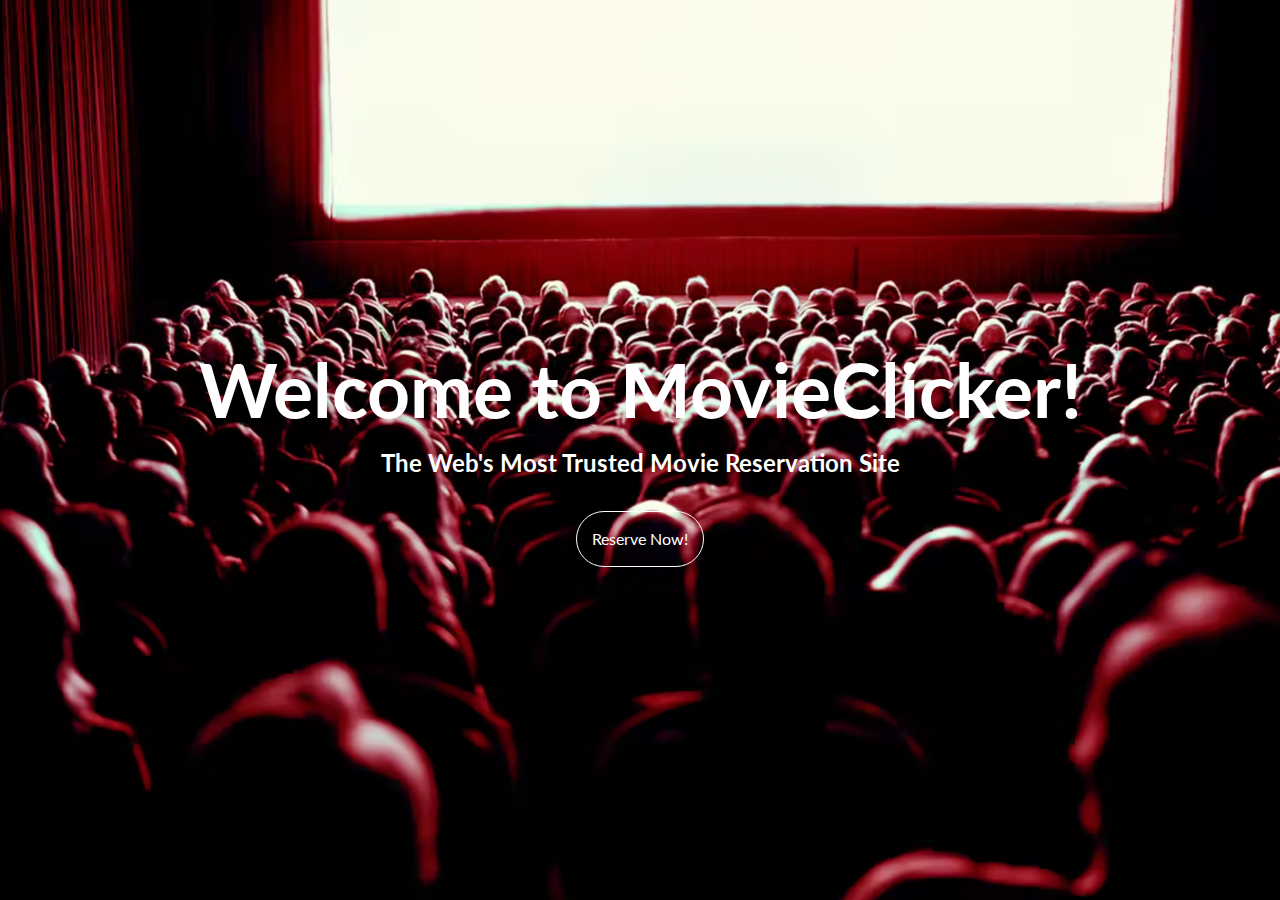
<file: index.html>
<!DOCTYPE html>
<html>
    <head></head>
        <meta charset="UTF-8">
        <meta name="author" content="Maddy Tiu">
        <meta name="description" content="Online cinema booking">
        <meta name="keywords" content="reservation, movies, cinema">
        <meta name="revised" content="14-05-2022">
        
        <title>MovieClicker</title>

        <link rel="stylesheet" href="./css/styles.css">
    </head>
    
    <body>
        <header id="welcome">
            <h1>Welcome to MovieClicker!</h1>
            <h2>The Web's Most Trusted Movie Reservation Site</h2>
            <a href="./second.html" class="clickMe">Reserve Now!</a>
        </header>
    </body>
</html>
</file>
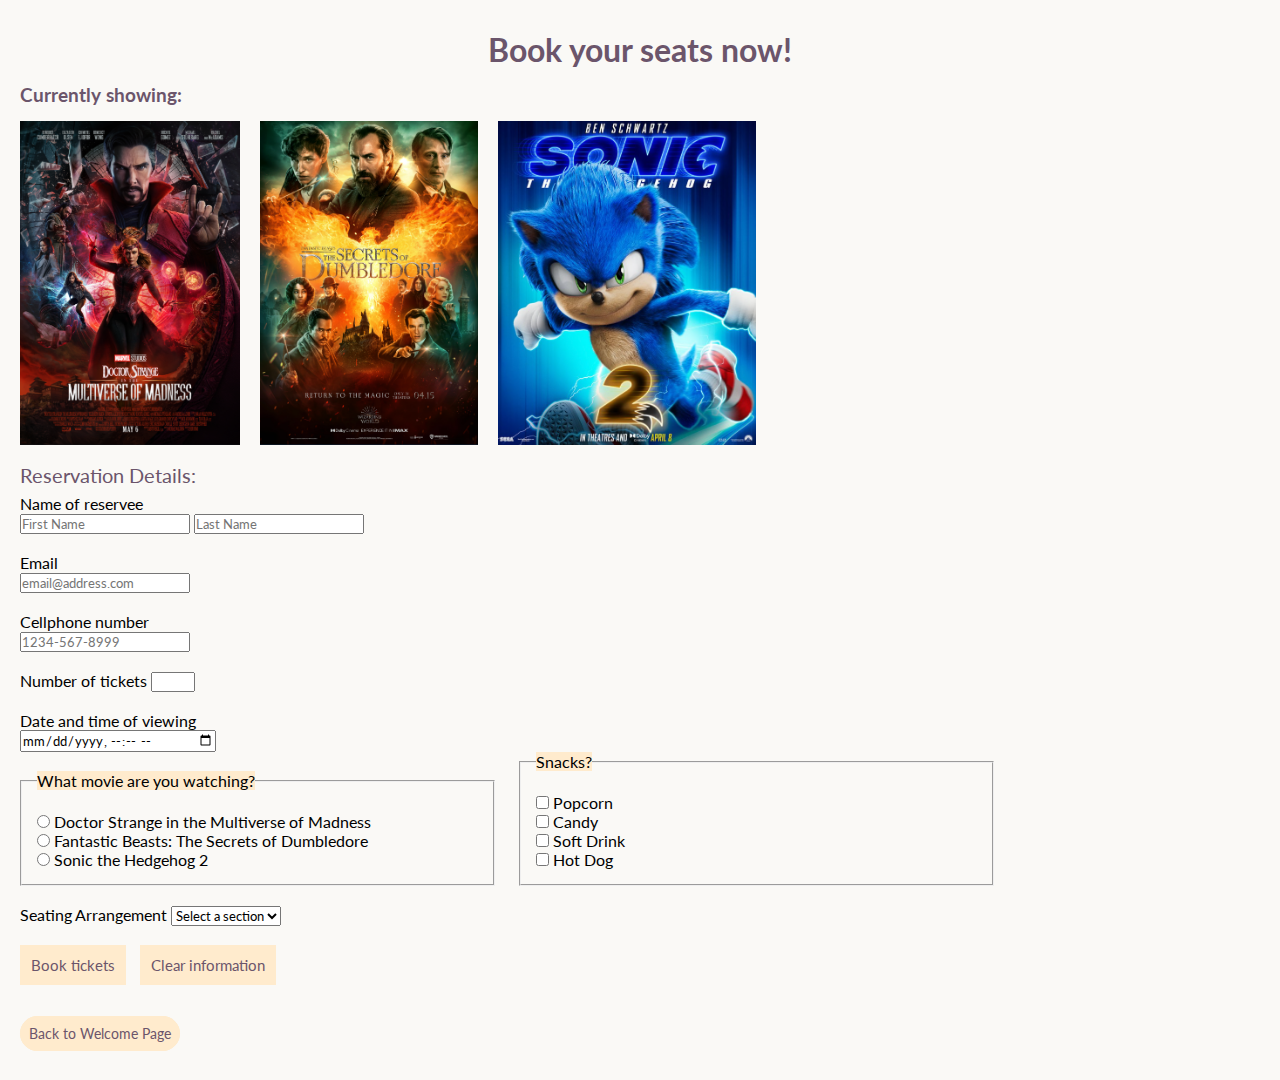
<file: second.html>
<!DOCTYPE html>
<html>
    <head>
        <meta charset="UTF-8">
        <meta name="author" content="Maddy Tiu">
        <meta name="description" content="Online cinema booking">
        <meta name="keywords" content="reservation, movies, cinema">
        <meta name="revised" content="14-05-2022">
        
        <title>MovieClicker</title>

        <link rel="stylesheet" href="./css/styles.css">
    </head>
    <body id="rsrvPage">
        <h1>Book your seats now!</h1>
        <h3>Currently showing:</h3>
        <div id="currentlyShowing">
            <div class="poster">
                <img class="pic" src="./images/dr_strange.png">
            </div>
            <div class="poster">
                <img class="pic" src="./images/fntstc_beasts.png">
            </div>
            <div class="poster">
                <img class="pic" src="./images/sonic2.png">
            </div>
        </div>

        <form id="formData" action="third.html" method="get" autocomplete="on">
            <legend id="rsrvHeading">Reservation Details:</legend>
            <p>
                <label for="name">Name of reservee</label> <br />
                <input type="text" name="firstName" id="firstName" placeholder="First Name" required />
                <input type="text" name="lastName" id="lastName" placeholder="Last Name" required />
            </p> <br />

            <p>
                <label for="email">Email</label> <br />
                <input type="email" name="email" id="email" placeholder="email@address.com" required />
            </p> <br />

            <p>
                <label for="phone">Cellphone number</label> <br />
                <input type="tel" name="cell" id="cell" placeholder="1234-567-8999" required />
            </p> <br />

            <p>
                <label for="tickets">Number of tickets</label>
                <input type="number" name="numTickets" id="numTickets" min="1" max="9" required />
            </p> <br />
            
            <p>
                <label for="date">Date and time of viewing</label> <br />
                <input type="datetime-local" name="date" id="date" required />
            </p>

            <fieldset id="movieChoice">
                <legend>What movie are you watching?</legend>
                <p><input type="radio" name="movie" required value="Doctor Strange"><label> Doctor Strange in the Multiverse of Madness</label></p>
                <p><input type="radio" name="movie" required value="Fantastic Beasts"><label> Fantastic Beasts: The Secrets of Dumbledore</label></p>
                <p><input type="radio" name="movie" required value="Sonic 2"><label> Sonic the Hedgehog 2</label></p>
            </fieldset>

            <fieldset id="food">
                <legend>Snacks?</legend>
                <p><input type="checkbox" name="food" value="Popcorn"><label> Popcorn</label></p>
                <p><input type="checkbox" name="food" value="Candy"><label> Candy</label></p>
                <p><input type="checkbox" name="food" value="Soft Drink"><label> Soft Drink</label></p>
                <p><input type="checkbox" name="food" value="Hotdog"><label> Hot Dog</label></p>
            </fieldset> 

            <p>
                <label for="seating">Seating Arrangement </label> 
                <select id="seating" name="seating">
                    <option value="" selected="selected">Select a section</option>
                    <option value="sectionA">Section A</option>
                    <option value="sectionB">Section B</option>
                    <option value="sectionC">Section C</option>
                    <option value="sectionD">Section D</option>
                    <option value="sectionE">Section E</option>
                    <option value="sectionF">Section F</option>
                </select>
            </p> <br />

            <p>
                <input type="submit" value="Book tickets" id="formBtn">
                <input type="reset" value="Clear information" id="formBtn">
            </p> <br /><br />

            <p>
                <a href="./index.html" id="prevWelcome">Back to Welcome Page</a> 
            </p> <br /><br />
        </form>

        <script>
            function formAction(event) {
                if(confirm("Book reservation?")) {
                    let data = new FormData(event.target);
                    let formData = Object.fromEntries(data.entries());
                        formData.food = data.getAll("food")
                    let formDataString = JSON.stringify(formData);
                    let keyDataName = "formData" + reservation;
                    localStorage.setItem(keyDataName, formDataString);
                    localStorage.setItem("reservation", reservation);
                }
                else {
                    event.preventDefault();
                }
            } 
            let reservationForm = document.forms[0];
            reservationForm.addEventListener("submit", formAction);
            reservationForm.addEventListener("reset", function(event) {
                if(confirm("Clear all information?")) {
                    reservationForm.reset();
                }
                else {
                    event.preventDefault();
                }
            })
            let reservation = localStorage.getItem("reservation");           
        </script>
    </body>
</html>
</file>
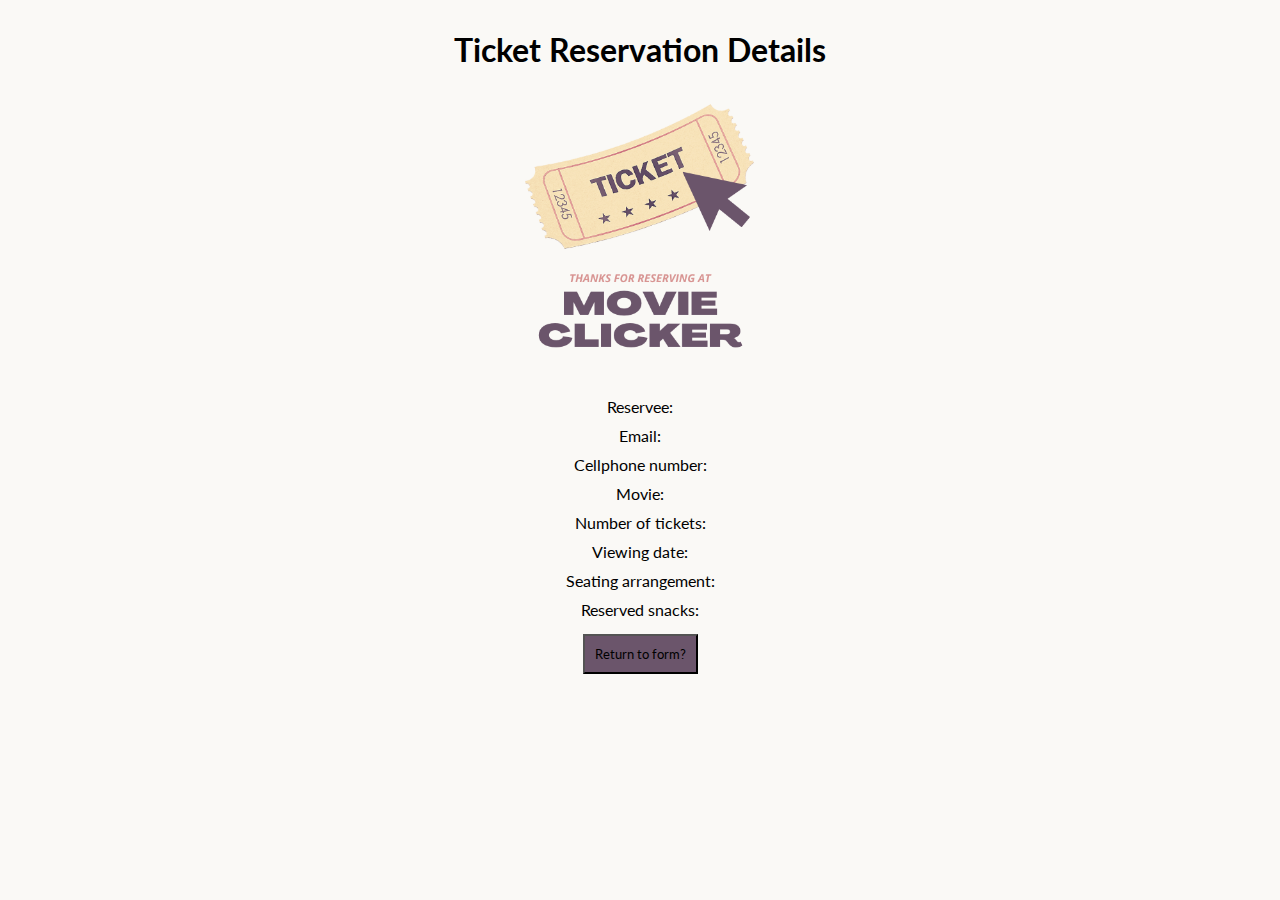
<file: third.html>
<!DOCTYPE html>
<html>
    <head>
        <meta charset="UTF-8">
        <meta name="author" content="Maddy Tiu">
        <meta name="description" content="Online cinema booking">
        <meta name="keywords" content="reservation, movies, cinema">
        <meta name="revised" content="14-05-2022">
        
        <title>MovieClicker</title>

        <link rel="stylesheet" href="./css/styles.css">
    </head>
    <body id="detailPage">
        <h1>Ticket Reservation Details</h1>
        <img id="logo" src="./images/logo.png">
        
        <p>Reservee: <span id="firstName"></span> <span id="lastName"></span></p>
        <p>Email: <span id="email"></span></p>
        <p>Cellphone number: <span id="cell"></span></p>

        <p>Movie: <span id="moviePick"></span></p>
        <p>Number of tickets: <span id="numTickets"></span></p>
        <p>Viewing date: <span id="date"></span></p>
        <p>Seating arrangement: <span id="seats"></span></p>
        <p>Reserved snacks: <span id="snacks"></span></p>

        <input type="button" id="prev" value="Return to form?">

        <script>
            let reservation = localStorage.getItem("reservation");
            if(reservation) {
                keyDataName = "formData" + reservation;
                let formDataString = localStorage.getItem(keyDataName);
                let formDataObj = JSON.parse(formDataString);

                firstName.innerHTML = formDataObj.firstName;
                lastName.innerHTML = formDataObj.lastName;
                email.innerHTML = formDataObj.email;
                cell.innerHTML = formDataObj.cell
                moviePick.innerHTML = formDataObj.movie;
                numTickets.innerHTML = formDataObj.numTickets;
                date.innerHTML = formDataObj.date;
                seats.innerHTML = formDataObj.seating;
                snacks.innerHTML = formDataObj.food;
            }
            else {
                alert("No reservation has been made yet :(");
            }

            prev.addEventListener("click", function() {
                window.open("second.html","_self");
            })
        </script>
    </body> 
</html>
</file>
<file: css/styles.css>
@import url('https://fonts.googleapis.com/css2?family=Lato&display=swap');
* {
    margin: 0;
    padding: 0;
    font-family: 'Lato', sans-serif;
    text-decoration: none;
}

#welcome {
    display: flex;
    padding: 0px 15px;
    background-image: url('../images/welcome_bg.png');
    height: 100vh;
    background-position: center;
    background-size: cover;
    text-align: center;
    flex-direction: column;
    justify-content: center;
    align-items: center;
    color: white;
    line-height: 1.5;
}

#welcome h1 {
    font-size: 75px;
}

.clickMe {
    color: white;
    padding: 15px 15px;
    border: solid white 1px;
    border-radius: 30px;
    margin-top: 30px;
}

a.clickMe:hover {
    background-color: white;
    color: #C93756;
}

#rsrvPage {
    background-color: #FAF9F6;
}

#rsrvPage h1 {
    text-align: center;
    margin-top: 30px;
    color: #6B556B;
}

#rsrvPage h3 {
    margin: 15px 0px 0px 20px;
    color: #6B556B;
}

#currentlyShowing {
    display: flex;
}

.poster {
    margin: 15px 0px 0px 20px;
}

.pic {
    height: 36vh;
}

form {
    margin: 15px 0px 0px 20px;
}

legend {
    margin-bottom: 7px;
}

#rsrvHeading {
    font-size: 20px;
    color: #6B556B;

}

#movieChoice, #food {
    padding: 15px;
    display: inline-block;
    width: 35%;
    margin-right: 20px;
}

#movieChoice legend, #food legend {
    background-color: blanchedalmond;
}

#seating {
    margin-top: 20px;
}

#detailPage {
    background-color: #FAF9F6;
    text-align: center;
}

#detailPage h1 {
    margin-top: 30px;
}

#detailPage p {
    padding: 5px;
}

#prev {
    margin: 10px;
    padding: 10px;
    background-color: #6B556B;
}

#prev:hover {
    background-color: rgb(226, 208, 174);
}

#logo {
    width: 25vw;
}

#prevWelcome {
    background-color: blanchedalmond;
    color: #6B556B;
    padding: 8px;
    font-size: 14px;
    border: solid blanchedalmond 1px;
    border-radius: 30px;
}

#formBtn {
    padding: 10px;
    font-size: 15px;
    background-color: blanchedalmond;
    color: #6B556B;
    border: solid blanchedalmond 1px;
    margin-right: 10px;
}

#prevWelcome:hover, #formBtn:hover {
    background-color: #6B556B;
    color: blanchedalmond;
    border: solid #6B556B 1px;
}
</file>
